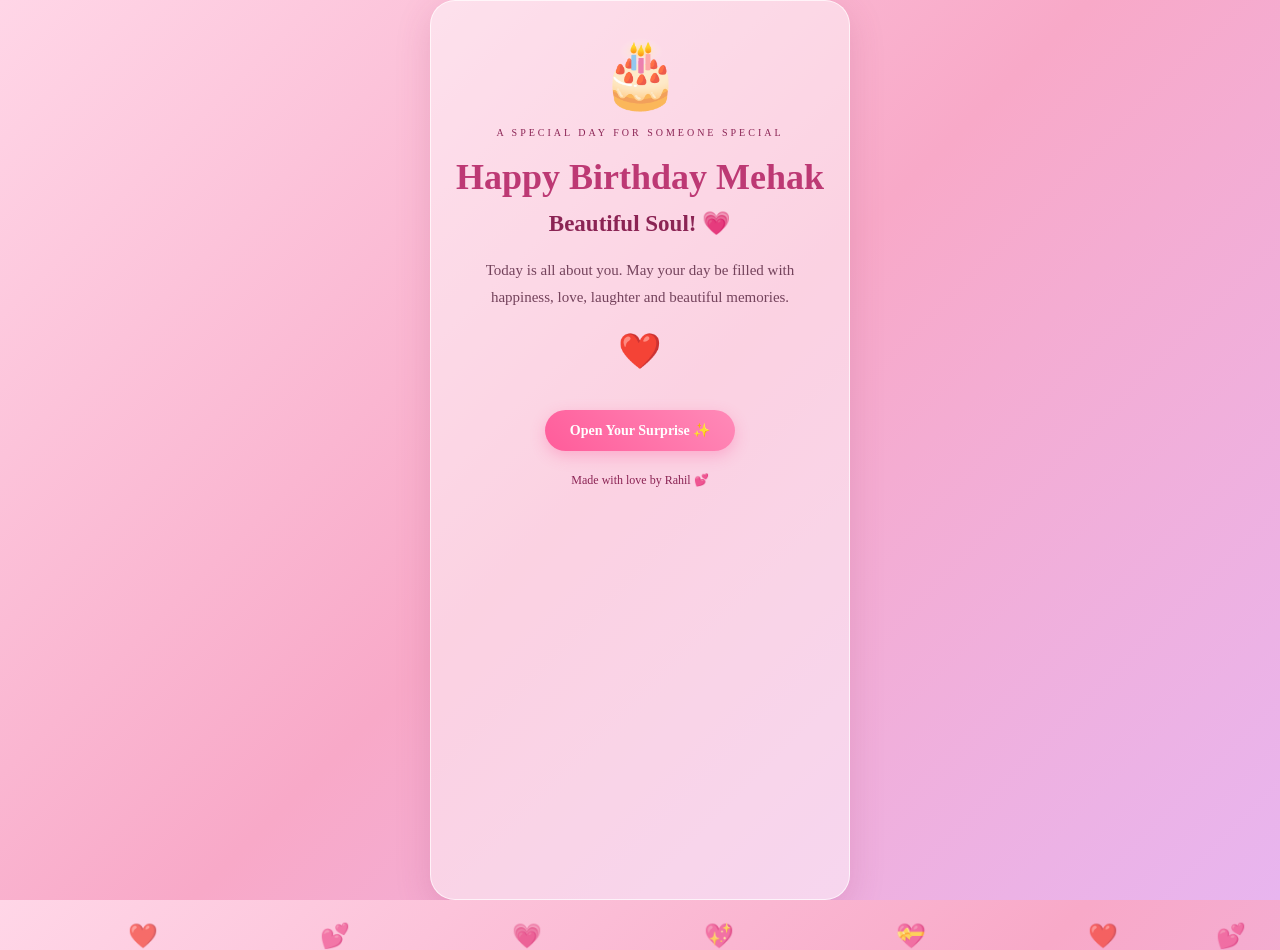
<file: index.html>
<!DOCTYPE html>
<html lang="en">
<head>
    <meta charset="UTF-8">
    <meta name="viewport" content="width=device-width, initial-scale=1.0">
    <title>Happy Birthday Mehak 🎂 ❤️</title>
    <link rel="stylesheet" href="style.css">
</head>
<body>

    <div class="hearts">
        <span>❤️</span>
        <span>💕</span>
        <span>💗</span>
        <span>💖</span>
        <span>💝</span>
        <span>❤️</span>
        <span>💕</span>
    </div>

    <div class="container">
        <div class="cake">🎂</div>

        <p class="small-text">A SPECIAL DAY FOR SOMEONE SPECIAL</p>

        <h1>Happy Birthday Mehak</h1>

        <h2>Beautiful Soul! 💗</h2>

        <p class="message">
            Today is all about you.
            May your day be filled with happiness,
            love, laughter and beautiful memories.
        </p>

        <div class="heart">❤️</div>

        <a href="page2.html" class="button">
            Open Your Surprise ✨
        </a>

        <p class="footer">Made with love by Rahil 💕</p>
    </div>

</body>
</html>
</file>
<file: style.css>
* {
    margin: 0;
    padding: 0;
    box-sizing: border-box;
}

body {
    min-height: 100vh;
    display: flex;
    justify-content: center;
    align-items: center;
    font-family: 'Georgia', serif;
    background: linear-gradient(135deg, #ffd6e7, #f8a9c8, #e8b5ef);
    overflow: hidden;
    text-align: center;
    color: #8b2454;
}

.container {
    width: 90%;
    max-width: 420px;
    padding: 35px 22px;
    background: rgba(255, 255, 255, 0.48);
    border: 1px solid rgba(255,255,255,0.7);
    border-radius: 25px;
    box-shadow: 0 10px 35px rgba(160, 50, 100, 0.18);
    position: relative;
    z-index: 2;
    animation: appear 1.5s ease;
}

.cake {
    font-size: 65px;
    margin-bottom: 15px;
    animation: bounce 2s infinite;
}

.small-text {
    font-size: 10px;
    letter-spacing: 3px;
    margin-bottom: 18px;
}

h1 {
    font-size: 36px;
    margin-bottom: 12px;
    color: #bd3974;
}

h2 {
    font-size: 23px;
    margin-bottom: 20px;
}

.message {
    font-size: 15px;
    line-height: 1.8;
    color: #74435c;
}

.heart {
    font-size: 35px;
    margin: 20px 0;
    animation: heartbeat 1.2s infinite;
}

.button {
    display: inline-block;
    text-decoration: none;
    background: linear-gradient(135deg, #e94d91, #c43e86);
    color: white;
    padding: 14px 24px;
    border-radius: 30px;
    font-size: 14px;
    box-shadow: 0 5px 15px rgba(190, 50, 110, 0.3);
}

.footer {
    margin-top: 22px;
    font-size: 12px;
}

.hearts span {
    position: absolute;
    bottom: -50px;
    font-size: 24px;
    animation: float 9s linear infinite;
    opacity: 0.7;
}

.hearts span:nth-child(1) { left: 10%; animation-delay: 0s; }
.hearts span:nth-child(2) { left: 25%; animation-delay: 2s; }
.hearts span:nth-child(3) { left: 40%; animation-delay: 4s; }
.hearts span:nth-child(4) { left: 55%; animation-delay: 1s; }
.hearts span:nth-child(5) { left: 70%; animation-delay: 3s; }
.hearts span:nth-child(6) { left: 85%; animation-delay: 5s; }
.hearts span:nth-child(7) { left: 95%; animation-delay: 2s; }

@keyframes float {
    0% { transform: translateY(0) rotate(0deg); opacity: 0; }
    20% { opacity: 0.8; }
    100% { transform: translateY(-110vh) rotate(360deg); opacity: 0; }
}

@keyframes heartbeat {
    0%, 100% { transform: scale(1); }
    50% { transform: scale(1.2); }
}

@keyframes bounce {
    0%, 100% { transform: translateY(0); }
    50% { transform: translateY(-10px); }
}

@keyframes appear {
    from { opacity: 0; transform: translateY(30px); }
    to { opacity: 1; transform: translateY(0); }
}

/* Beautiful photo effects */
.gallery img {
  width: 100%;
  height: 230px;
  object-fit: cover;
  border-radius: 18px;
  border: 3px solid white;
  box-shadow: 0 5px 20px rgba(255, 80, 150, 0.25);
  transition: transform 0.3s ease;
}

.gallery img:hover {
  transform: scale(1.03);
}

.gallery > div {
  margin-bottom: 22px;
}

.gallery p {
  line-height: 1.7;
  padding: 10px;
  color: #7a2850;
  text-align: center;
}

/* Beautiful buttons */
.button {
  display: inline-block;
  margin-top: 18px;
  padding: 12px 25px;
  border-radius: 30px;
  background: linear-gradient(45deg, #ff5c9a, #ff8ab8);
  color: white;
  text-decoration: none;
  font-weight: bold;
  box-shadow: 0 5px 15px rgba(255, 80, 150, 0.3);
}

html {
  scroll-behavior: smooth;
  min-height: 100%;
  overflow-y: auto;
}

body {
  min-height: 100vh;
  height: auto;
  overflow-y: auto;
  overflow-x: hidden;
  -webkit-overflow-scrolling: touch;
}

.container {
  height: auto;
  min-height: 100vh;
  overflow: visible;
}

/* Show complete photos */
.gallery img {
  object-fit: contain !important;
  height: auto !important;
  max-height: 400px;
  background: #ffe6f0;
}
</file>
